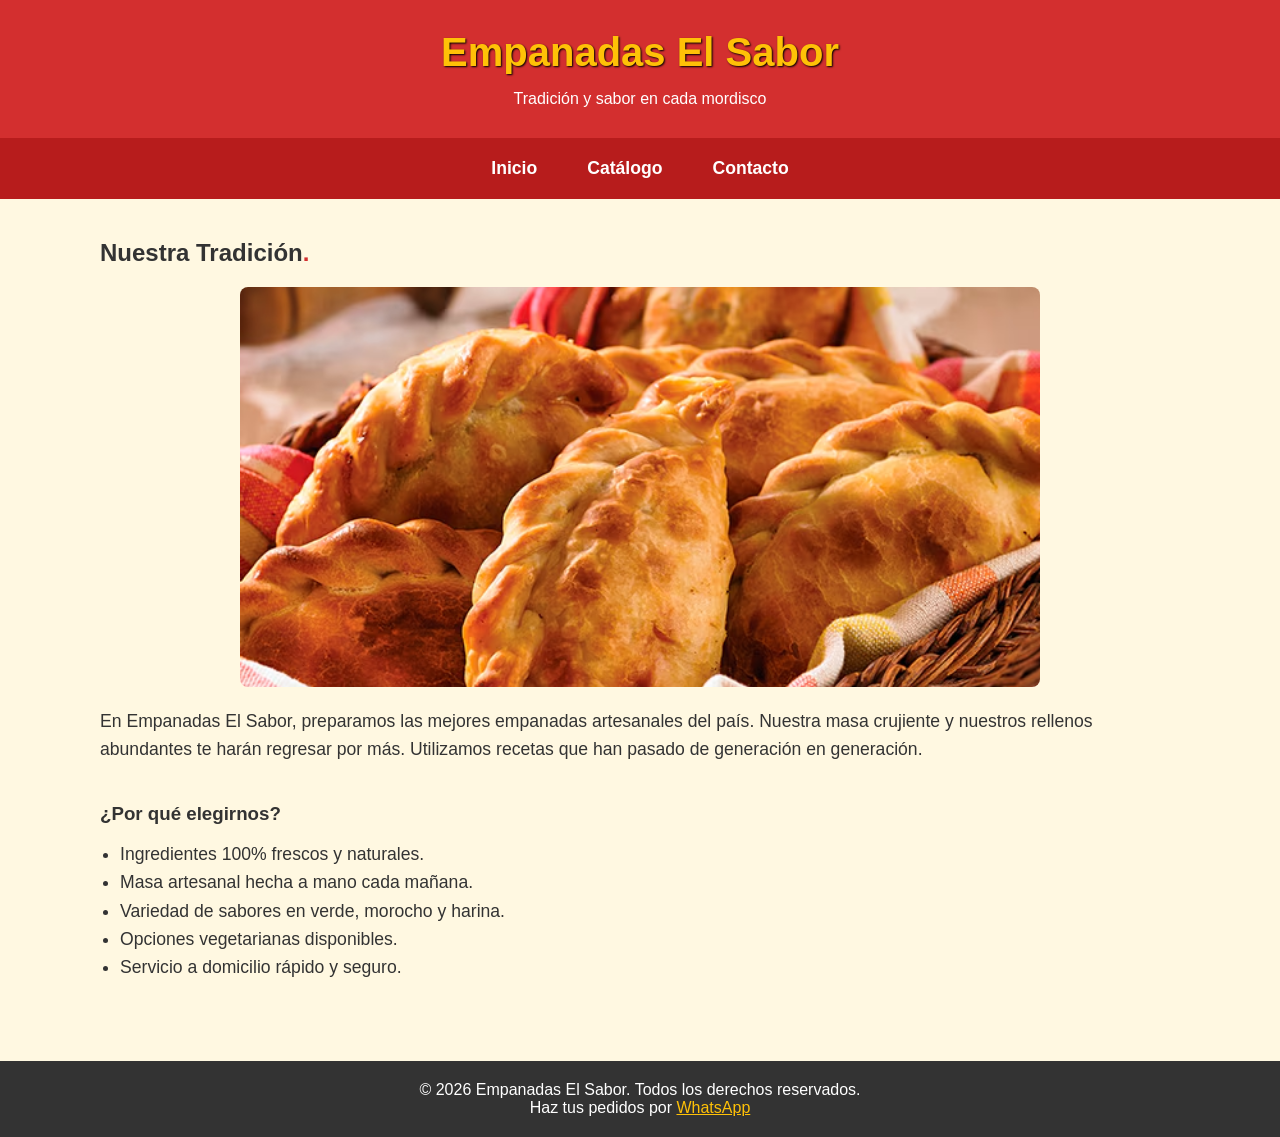
<file: index.html>
<!DOCTYPE html>
<html lang="es">
<head>
    <meta charset="UTF-8">
    <meta name="viewport" content="width=device-width, initial-scale=1.0">
    <title>Empanadas El Sabor - Inicio</title>
    <link rel="stylesheet" href="css/styles.css">
</head>
<body>
    <header>
        <div class="contenedor-header">
            <!-- CSS en linea aplicado directamente al elemento -->
            <h1 style="color: var(--color-secundario); font-size: 2.5rem; text-shadow: 1px 1px 2px black;">Empanadas El Sabor</h1>
            <p>Tradición y sabor en cada mordisco</p>
        </div>
        <nav>
            <ul class="nav-links">
                <li><a href="index.html">Inicio</a></li>
                <li><a href="catalogo.html">Catálogo</a></li>
                <li><a href="contacto.html">Contacto</a></li>
            </ul>
        </nav>
    </header>

    <main id="inicio">
        <section class="presentacion">
            <h2>Nuestra Tradición</h2>
            <img src="images/banner.jpg" alt="Deliciosas empanadas recién hechas" class="img-fluida">
            <p>En Empanadas El Sabor, preparamos las mejores empanadas artesanales del país. Nuestra masa crujiente y nuestros rellenos abundantes te harán regresar por más. Utilizamos recetas que han pasado de generación en generación.</p>
        </section>

        <aside class="destacado">
            <h3>¿Por qué elegirnos?</h3>
            <ul>
                <li>Ingredientes 100% frescos y naturales.</li>
                <li>Masa artesanal hecha a mano cada mañana.</li>
                <li>Variedad de sabores en verde, morocho y harina.</li>
                <li>Opciones vegetarianas disponibles.</li>
                <li>Servicio a domicilio rápido y seguro.</li>
            </ul>
        </aside>
    </main>

    <footer>
        <p>&copy; 2026 Empanadas El Sabor. Todos los derechos reservados.</p>
        <p>Haz tus pedidos por <a href="https://wa.me/593962036590" target="_blank">WhatsApp</a></p>
    </footer>
</body>
</html>
</file>
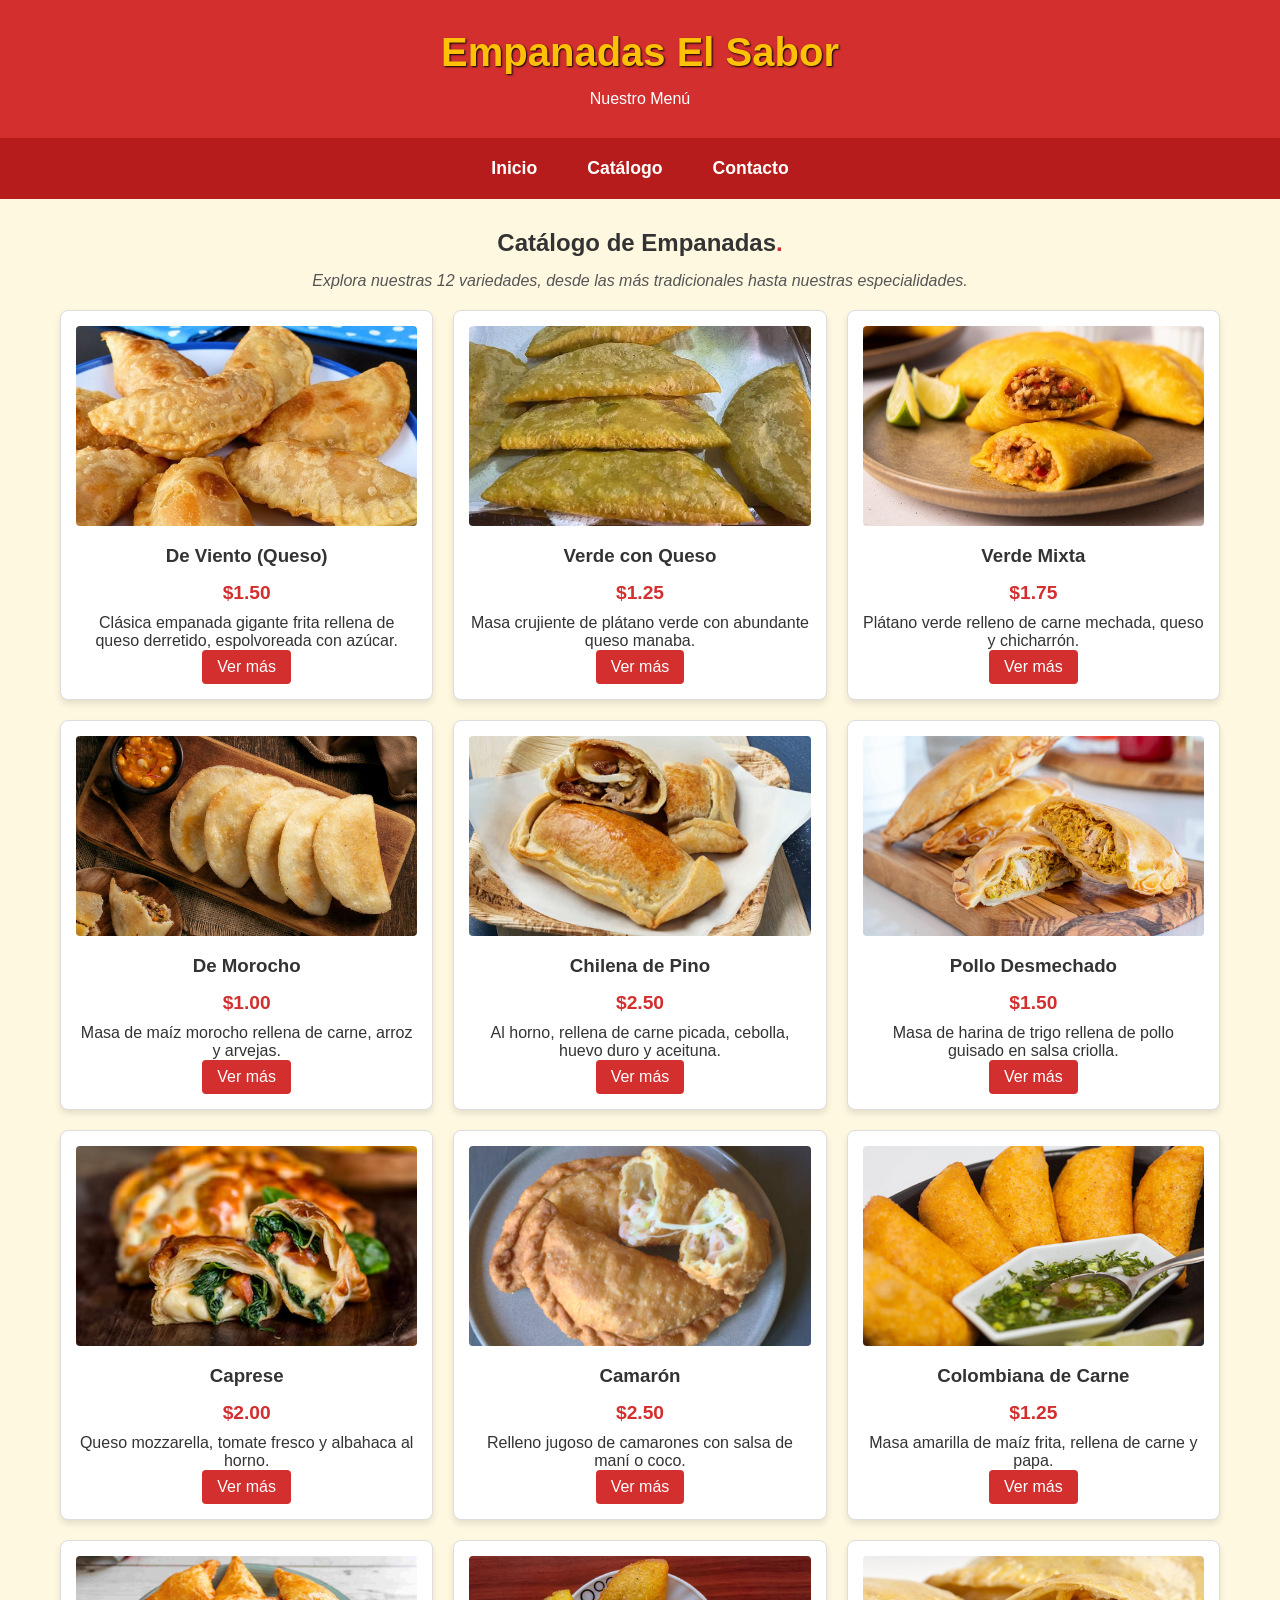
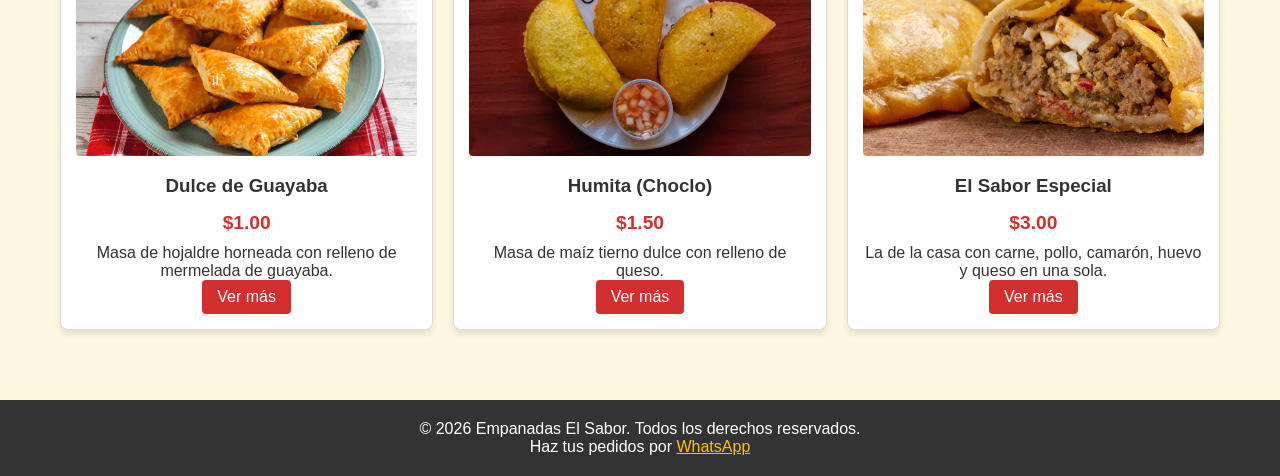
<file: catalogo.html>
<!DOCTYPE html>
<html lang="es">
<head>
    <meta charset="UTF-8">
    <meta name="viewport" content="width=device-width, initial-scale=1.0">
    <title>Catálogo - Empanadas El Sabor</title>
    <link rel="stylesheet" href="css/styles.css">
</head>
<body>
    <header>
        <div class="contenedor-header">
            <!-- CSS en linea aplicado para mantener el diseño en todas las paginas -->
            <h1 style="color: var(--color-secundario); font-size: 2.5rem; text-shadow: 1px 1px 2px black;">Empanadas El Sabor</h1>
            <p>Nuestro Menú</p>
        </div>
        <nav>
            <ul class="nav-links">
                <li><a href="index.html">Inicio</a></li>
                <li><a href="catalogo.html">Catálogo</a></li>
                <li><a href="contacto.html">Contacto</a></li>
            </ul>
        </nav>
    </header>

    <main>
        <section class="contenedor-catalogo">
            <h2>Catálogo de Empanadas</h2>
            <p>Explora nuestras 12 variedades, desde las más tradicionales hasta nuestras especialidades.</p>
            
            <div class="catalogo-grid">
                <article class="tarjeta">
                    <img src="images/empanada1.jpg" alt="Empanada de Viento">
                    <h3>De Viento (Queso)</h3>
                    <p class="precio">$1.50</p>
                    <p>Clásica empanada gigante frita rellena de queso derretido, espolvoreada con azúcar.</p>
                    <a href="#" class="btn-ver">Ver más</a>
                </article>

                <article class="tarjeta">
                    <img src="images/empanada2.jpg" alt="Empanada de Verde con Queso">
                    <h3>Verde con Queso</h3>
                    <p class="precio">$1.25</p>
                    <p>Masa crujiente de plátano verde con abundante queso manaba.</p>
                    <a href="#" class="btn-ver">Ver más</a>
                </article>

                <article class="tarjeta">
                    <img src="images/empanada3.jpg" alt="Empanada de Verde Mixta">
                    <h3>Verde Mixta</h3>
                    <p class="precio">$1.75</p>
                    <p>Plátano verde relleno de carne mechada, queso y chicharrón.</p>
                    <a href="#" class="btn-ver">Ver más</a>
                </article>

                <article class="tarjeta">
                    <img src="images/empanada4.jpg" alt="Empanada de Morocho">
                    <h3>De Morocho</h3>
                    <p class="precio">$1.00</p>
                    <p>Masa de maíz morocho rellena de carne, arroz y arvejas.</p>
                    <a href="#" class="btn-ver">Ver más</a>
                </article>

                <article class="tarjeta">
                    <img src="images/empanada5.jpg" alt="Empanada Chilena">
                    <h3>Chilena de Pino</h3>
                    <p class="precio">$2.50</p>
                    <p>Al horno, rellena de carne picada, cebolla, huevo duro y aceituna.</p>
                    <a href="#" class="btn-ver">Ver más</a>
                </article>

                <article class="tarjeta">
                    <img src="images/empanada6.jpg" alt="Empanada de Pollo">
                    <h3>Pollo Desmechado</h3>
                    <p class="precio">$1.50</p>
                    <p>Masa de harina de trigo rellena de pollo guisado en salsa criolla.</p>
                    <a href="#" class="btn-ver">Ver más</a>
                </article>

                <article class="tarjeta">
                    <img src="images/empanada7.jpg" alt="Empanada Caprese">
                    <h3>Caprese</h3>
                    <p class="precio">$2.00</p>
                    <p>Queso mozzarella, tomate fresco y albahaca al horno.</p>
                    <a href="#" class="btn-ver">Ver más</a>
                </article>

                <article class="tarjeta">
                    <img src="images/empanada8.jpg" alt="Empanada de Camaron">
                    <h3>Camarón</h3>
                    <p class="precio">$2.50</p>
                    <p>Relleno jugoso de camarones con salsa de maní o coco.</p>
                    <a href="#" class="btn-ver">Ver más</a>
                </article>

                <article class="tarjeta">
                    <img src="images/empanada9.jpg" alt="Empanada Colombiana">
                    <h3>Colombiana de Carne</h3>
                    <p class="precio">$1.25</p>
                    <p>Masa amarilla de maíz frita, rellena de carne y papa.</p>
                    <a href="#" class="btn-ver">Ver más</a>
                </article>

                <article class="tarjeta">
                    <img src="images/empanada10.jpg" alt="Empanada de Guayaba">
                    <h3>Dulce de Guayaba</h3>
                    <p class="precio">$1.00</p>
                    <p>Masa de hojaldre horneada con relleno de mermelada de guayaba.</p>
                    <a href="#" class="btn-ver">Ver más</a>
                </article>

                <article class="tarjeta">
                    <img src="images/empanada11.jpg" alt="Empanada de Choclo">
                    <h3>Humita (Choclo)</h3>
                    <p class="precio">$1.50</p>
                    <p>Masa de maíz tierno dulce con relleno de queso.</p>
                    <a href="#" class="btn-ver">Ver más</a>
                </article>

                <article class="tarjeta">
                    <img src="images/empanada12.jpg" alt="Empanada Especial">
                    <h3>El Sabor Especial</h3>
                    <p class="precio">$3.00</p>
                    <p>La de la casa con carne, pollo, camarón, huevo y queso en una sola.</p>
                    <a href="#" class="btn-ver">Ver más</a>
                </article>
            </div>
        </section>
    </main>

    <footer>
        <p>&copy; 2026 Empanadas El Sabor. Todos los derechos reservados.</p>
        <p>Haz tus pedidos por <a href="https://wa.me/593962036590" target="_blank">WhatsApp</a></p>
    </footer>
</body>
</html>
</file>
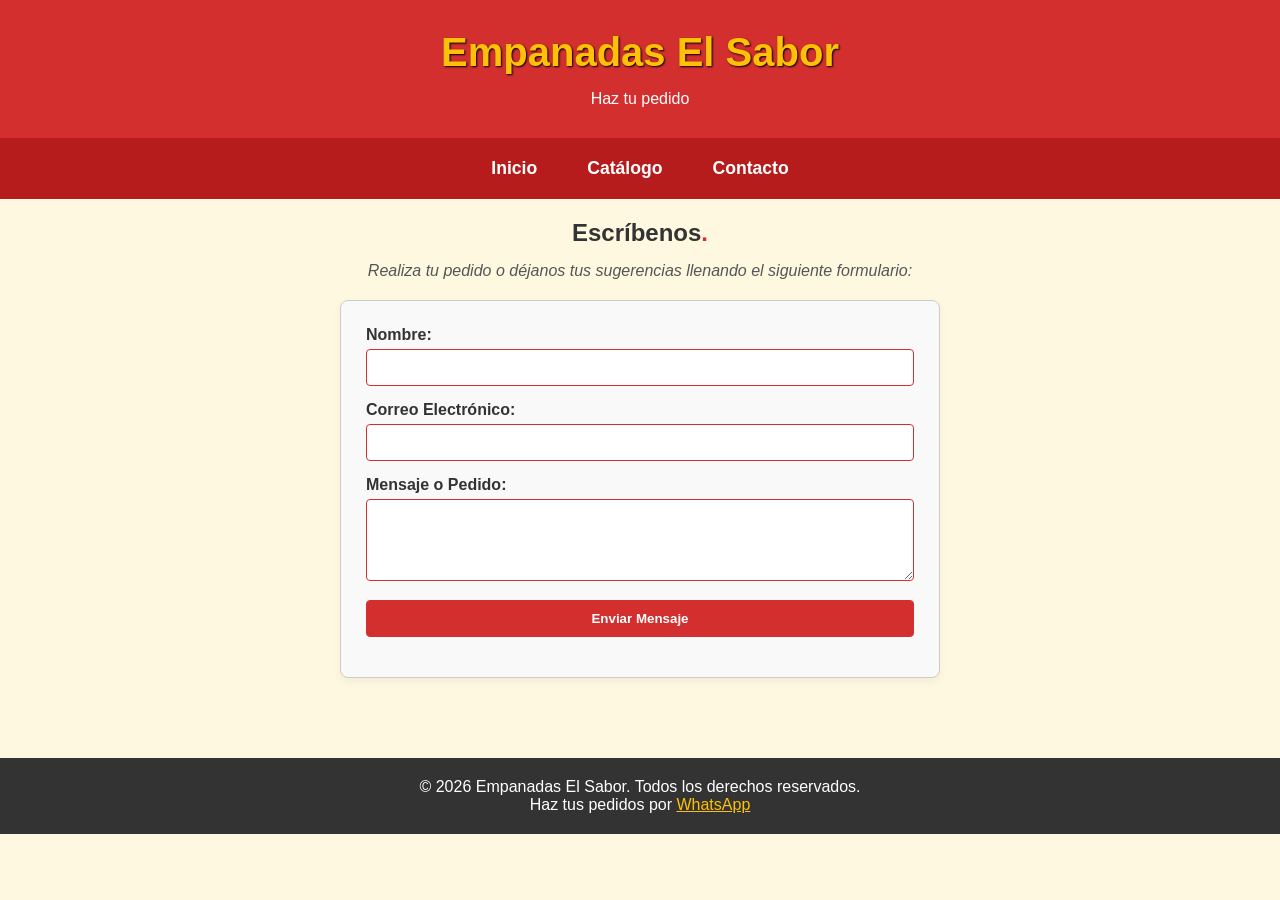
<file: contacto.html>
<!DOCTYPE html>
<html lang="es">
<head>
    <meta charset="UTF-8">
    <meta name="viewport" content="width=device-width, initial-scale=1.0">
    <title>Contacto - Empanadas El Sabor</title>
    <link rel="stylesheet" href="css/styles.css">
    
    <!-- CSS interno agregado directamente en la cabecera del documento -->
    <style>
        .formulario-contacto {
            background-color: #f9f9f9;
            padding: 25px;
            border-radius: 8px;
            border: 1px solid #ccc;
            max-width: 600px;
            margin: 20px auto;
            box-shadow: 0 4px 8px rgba(0,0,0,0.05);
        }
        .formulario-contacto label {
            font-weight: bold;
            display: block;
            margin-bottom: 5px;
        }
        .formulario-contacto input, 
        .formulario-contacto textarea {
            width: 100%;
            padding: 10px;
            margin-bottom: 15px;
            border: 1px solid var(--color-primario);
            border-radius: 4px;
            font-family: var(--fuente-principal);
        }
        /* Pseudo-clase focus para resaltar el campo cuando el usuario escribe */
        .formulario-contacto input:focus, 
        .formulario-contacto textarea:focus {
            outline: 2px solid var(--color-secundario);
        }
    </style>
</head>
<body>
    <header>
        <div class="contenedor-header">
            <!-- CSS en linea aplicado para mantener el diseño en todas las paginas -->
            <h1 style="color: var(--color-secundario); font-size: 2.5rem; text-shadow: 1px 1px 2px black;">Empanadas El Sabor</h1>
            <p>Haz tu pedido</p>
        </div>
        <nav>
            <ul class="nav-links">
                <li><a href="index.html">Inicio</a></li>
                <li><a href="catalogo.html">Catálogo</a></li>
                <li><a href="contacto.html">Contacto</a></li>
            </ul>
        </nav>
    </header>

    <main>
        <section class="contacto-seccion" style="padding: 20px;">
            <h2 style="text-align: center;">Escríbenos</h2>
            <p style="text-align: center;">Realiza tu pedido o déjanos tus sugerencias llenando el siguiente formulario:</p>
            
            <form action="#" method="POST" class="formulario-contacto">
                <label for="nombre">Nombre:</label>
                <input type="text" id="nombre" name="nombre" required>
                
                <label for="email">Correo Electrónico:</label>
                <input type="email" id="email" name="email" required>
                
                <label for="mensaje">Mensaje o Pedido:</label>
                <textarea id="mensaje" name="mensaje" rows="4" required></textarea>
                
                <input type="submit" value="Enviar Mensaje" class="btn-enviar">
            </form>
        </section>
    </main>

    <footer>
        <p>&copy; 2026 Empanadas El Sabor. Todos los derechos reservados.</p>
        <p>Haz tus pedidos por <a href="https://wa.me/593962036590" target="_blank">WhatsApp</a></p>
    </footer>
</body>
</html>
</file>
<file: css/styles.css>
/* Variables nativas CSS en la raiz para almacenar colores y fuentes reutilizables */
:root {
    --color-primario: #D32F2F;      
    --color-secundario: #FFC107;    
    --color-texto: #333333;
    --color-fondo: #FFF8E1;         
    --fuente-principal: 'Segoe UI', Tahoma, Geneva, Verdana, sans-serif;
}

/* Selector universal para quitar espacios por defecto de los navegadores y controlar tamanos */
* {
    margin: 0;
    padding: 0;
    box-sizing: border-box; 
}

/* Selector de elemento y agrupacion para definir el estilo general de la pagina */
body, html {
    font-family: var(--fuente-principal);
    background-color: var(--color-fondo);
    color: var(--color-texto);
    overflow-x: hidden; 
}

h1, h2, h3 {
    margin-bottom: 15px;
}

/* Selector de identificador para darle margen y centrado al cuerpo principal de la pagina inicio */
#inicio {
    padding: 20px;
    max-width: 1200px;
    margin: 0 auto;
}

/* Selector de clase que controla el ancho maximo de las imagenes para que no se vean gigantes en pantallas grandes */
.img-fluida {
    width: 100%;
    max-width: 800px; 
    max-height: 400px; 
    object-fit: cover; 
    border-radius: 8px;
    display: block;
    margin: 20px auto; 
}

/* Primera tecnica de maquetacion usando Flexbox para organizar el encabezado y el menu */
header {
    background-color: var(--color-primario);
    color: white;
    text-align: center;
}

.contenedor-header {
    padding: 30px 10px;
}

nav {
    background-color: #B71C1C;
}

.nav-links {
    display: flex;
    justify-content: center;
    flex-wrap: wrap; 
    list-style-type: none;
    padding: 15px 10px;
}

/* Selector combinador de descendiente para aplicar margen a los elementos de la lista dentro del menu */
.nav-links li {
    margin: 5px 15px;
}

/* Selector combinador de hijo directo para darle estilo a los enlaces ubicados exactamente dentro de los elementos de lista */
.nav-links > li > a {
    color: white;
    text-decoration: none;
    font-weight: bold;
    font-size: 1.1rem;
    padding: 5px 10px;
    transition: background 0.3s ease;
}

/* Selector de pseudo-clase hover para cambiar el color de los enlaces cuando el raton pasa sobre ellos */
.nav-links > li > a:hover {
    background-color: var(--color-secundario);
    color: var(--color-texto);
    border-radius: 4px;
}

/* Selector combinador de hermano adyacente para modificar el parrafo que sigue inmediatamente despues de un subtitulo dos */
h2 + p {
    font-style: italic;
    color: #555;
    margin-bottom: 20px;
    text-align: center;
}

/* Selector combinador de hermano general para afectar a los botones de ver mas que comparten contenedor con el subtitulo */
h2 ~ .btn-ver {
    display: inline-block;
    margin-top: 10px;
}

/* Selector de pseudo-elemento para añadir un punto decorativo rojo al final de cada subtitulo dos */
h2::after {
    content: "."; 
    color: var(--color-primario);
}

/* Segunda tecnica de maquetacion usando CSS Grid para distribuir las tarjetas del catalogo de forma responsiva */
.contenedor-catalogo {
    padding: 30px 20px;
    max-width: 1200px;
    margin: 0 auto;
}

.contenedor-catalogo h2 {
    text-align: center;
}

/* Configuracion base de Grid con una sola columna que se aplicara en pantallas de celulares */
.catalogo-grid {
    display: grid;
    grid-template-columns: 1fr;
    gap: 20px;
}

.tarjeta {
    background-color: white;
    border: 1px solid #ddd;
    border-radius: 8px;
    padding: 15px;
    text-align: center;
    box-shadow: 0 4px 6px rgba(0,0,0,0.1);
}

/* Control estricto del alto y ajuste de las imagenes dentro de las tarjetas del catalogo */
.tarjeta img {
    width: 100%;
    height: 200px; 
    object-fit: cover; 
    border-radius: 4px;
    margin-bottom: 15px;
}

.precio {
    color: var(--color-primario);
    font-size: 1.2rem;
    font-weight: bold;
    margin: 10px 0;
}

.btn-ver {
    display: inline-block;
    padding: 8px 15px;
    background-color: var(--color-primario);
    color: white;
    text-decoration: none;
    border-radius: 4px;
}

.btn-ver:hover {
    background-color: var(--color-secundario);
    color: var(--color-texto);
}

/* Selector por atributo para darle estilo unicamente al boton de enviar formulario y no a otros inputs */
input[type="submit"] {
    background-color: var(--color-primario);
    color: white;
    font-weight: bold;
    cursor: pointer;
    transition: 0.3s;
    border: none;
    padding: 10px;
}

input[type="submit"]:hover {
    background-color: #B71C1C;
}

.presentacion p, .destacado ul {
    line-height: 1.6;
    font-size: 1.1rem;
}

.destacado ul {
    margin-left: 20px;
}

footer {
    background-color: #333;
    color: white;
    text-align: center;
    padding: 20px;
    margin-top: 40px;
}

footer a {
    color: var(--color-secundario);
}

/* Reglas de Media Queries para adaptar el diseno web dependiendo del ancho de la pantalla del usuario */

/* Ajuste del catalogo a dos columnas para pantallas medianas tipo tableta */
@media (min-width: 768px) {
    .catalogo-grid {
        grid-template-columns: repeat(2, 1fr);
    }
}

/* Ajuste final del catalogo a tres columnas y margenes amplios para pantallas de escritorio */
@media (min-width: 1024px) {
    .catalogo-grid {
        grid-template-columns: repeat(3, 1fr);
    }
    
    .presentacion, .destacado {
        padding: 20px 40px;
    }
}
</file>
